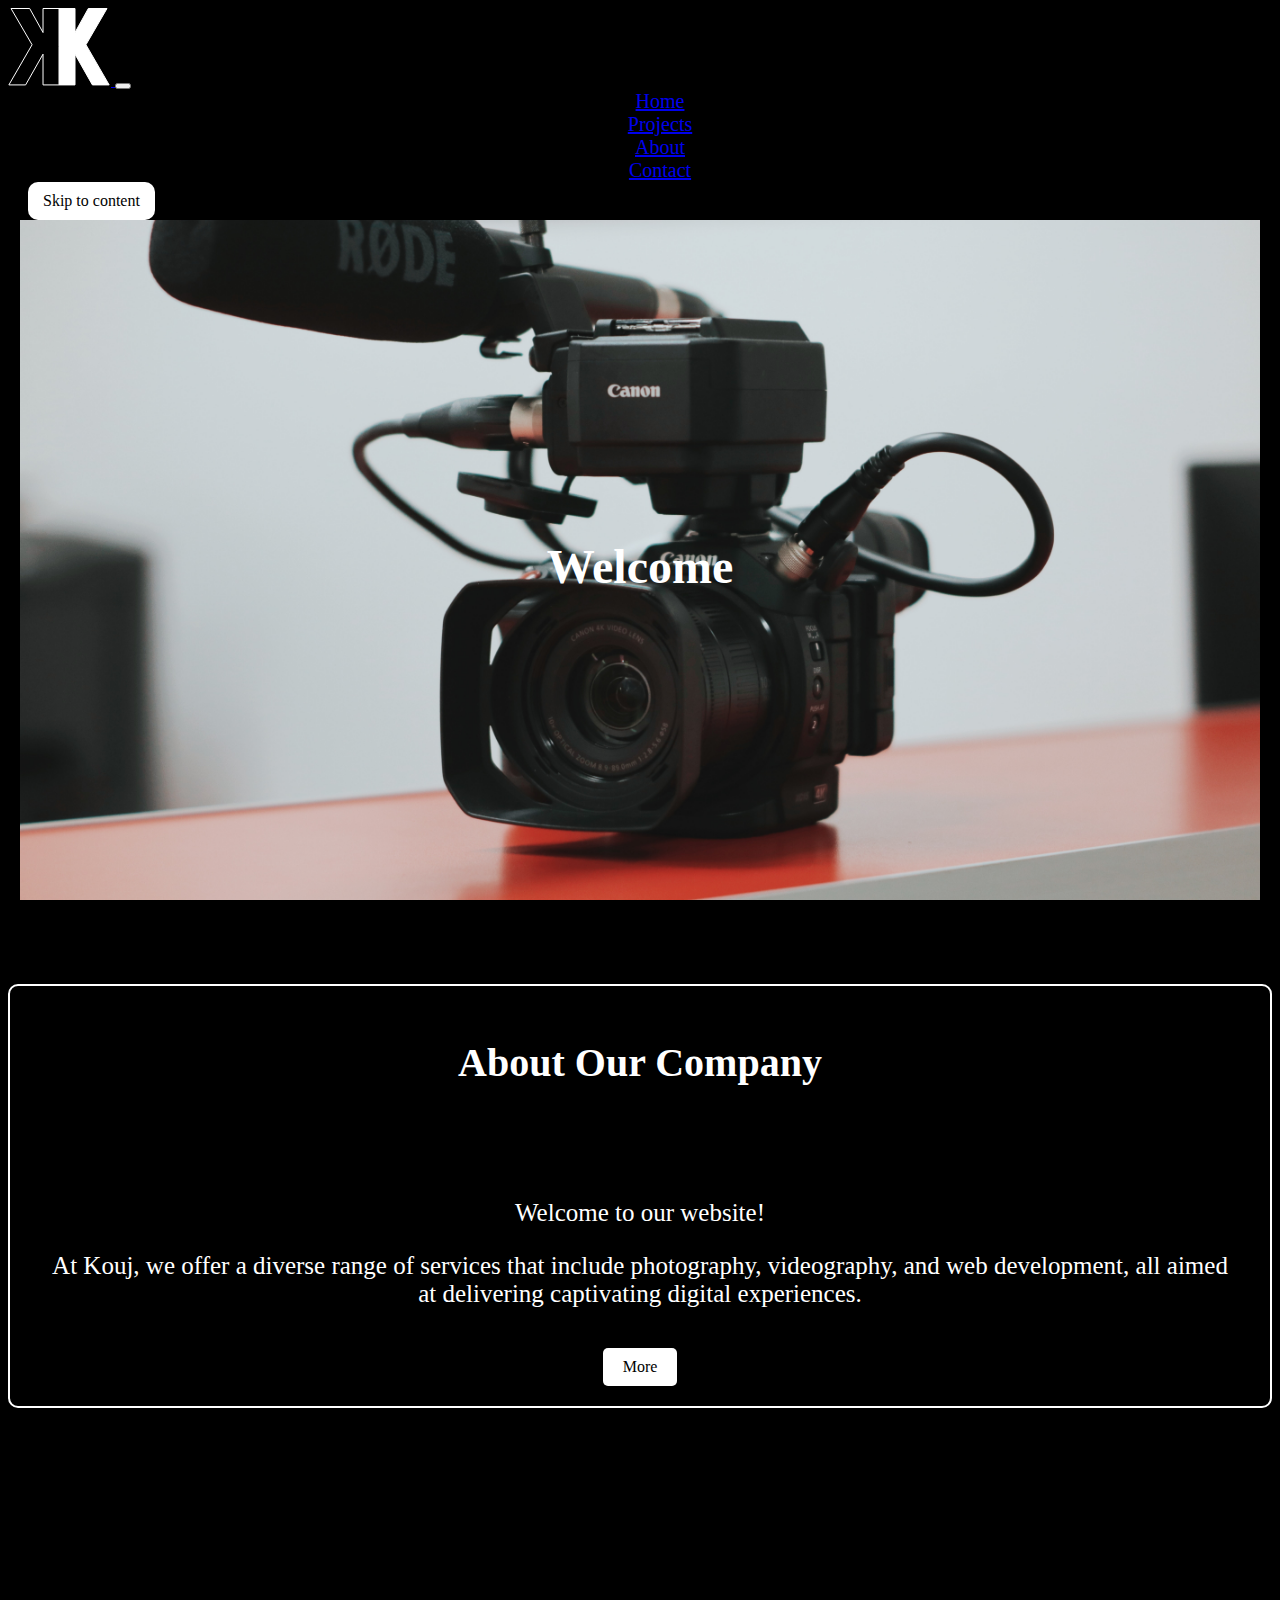
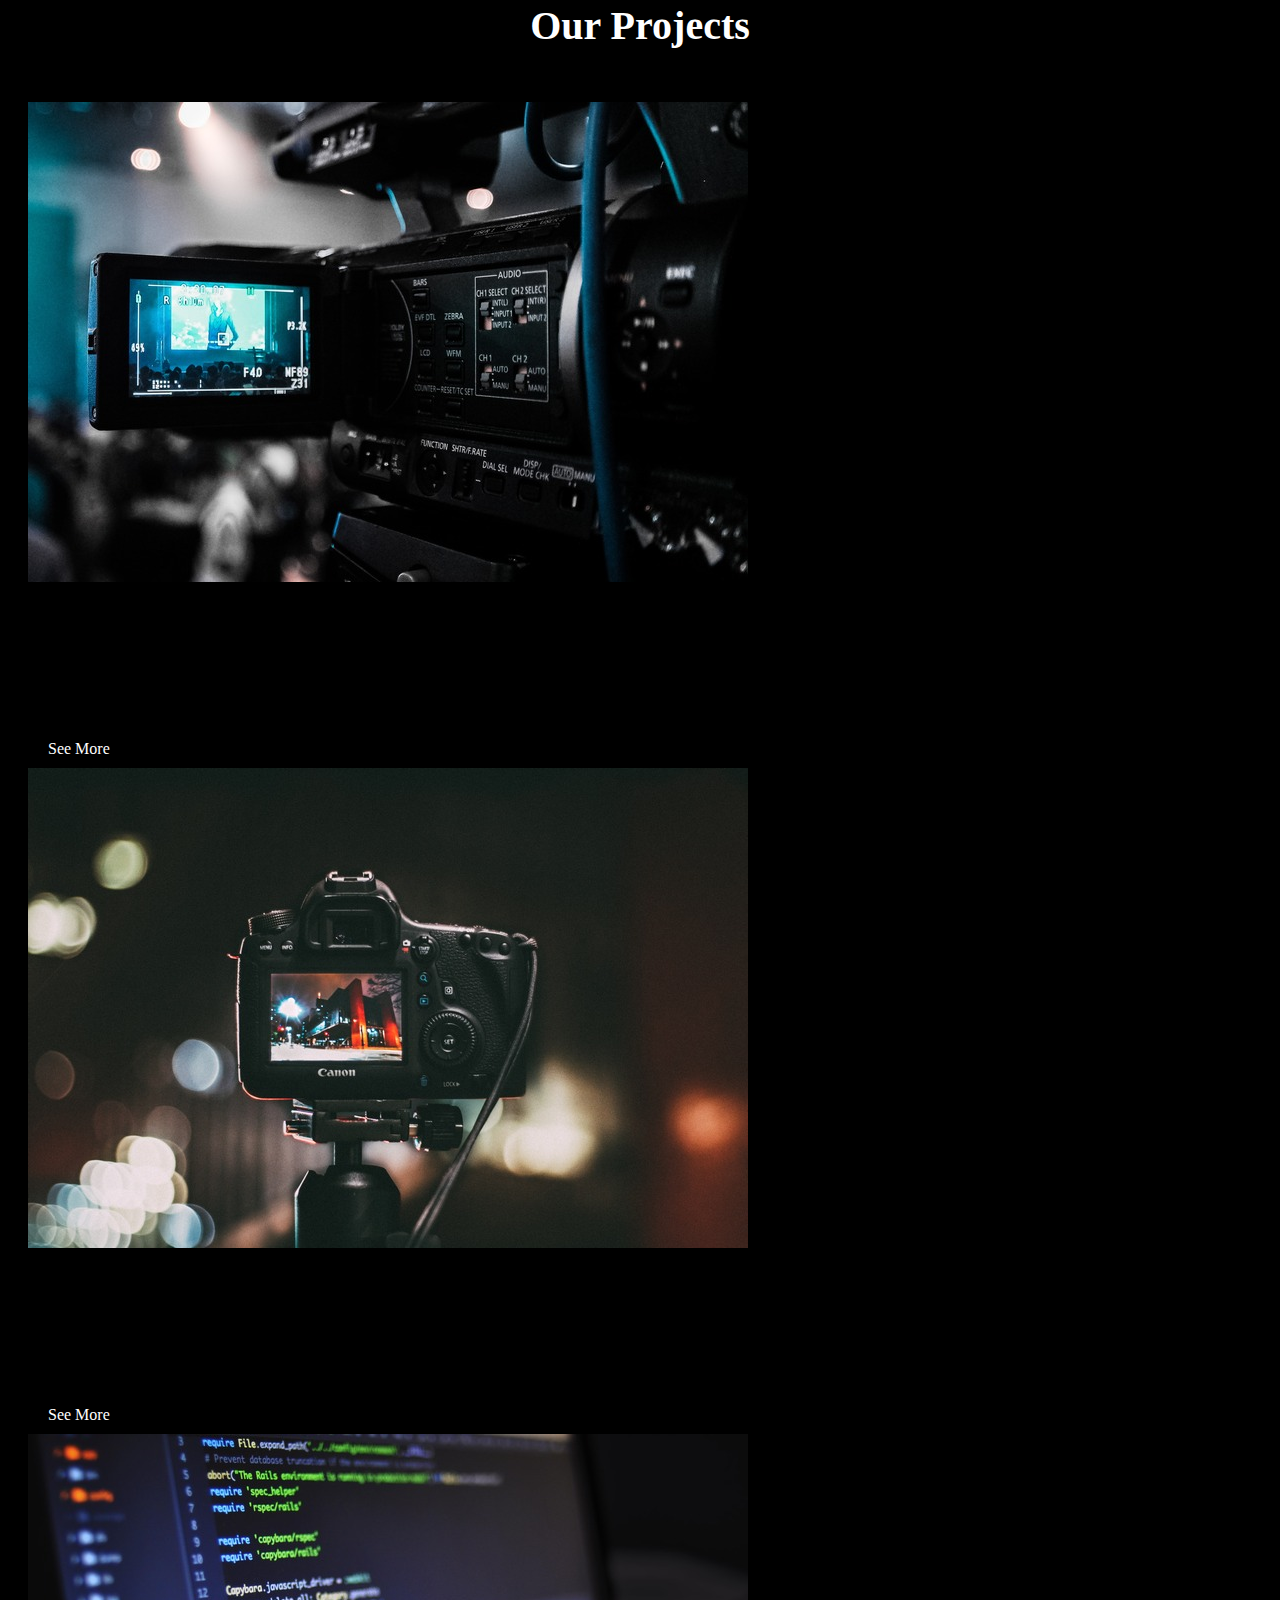
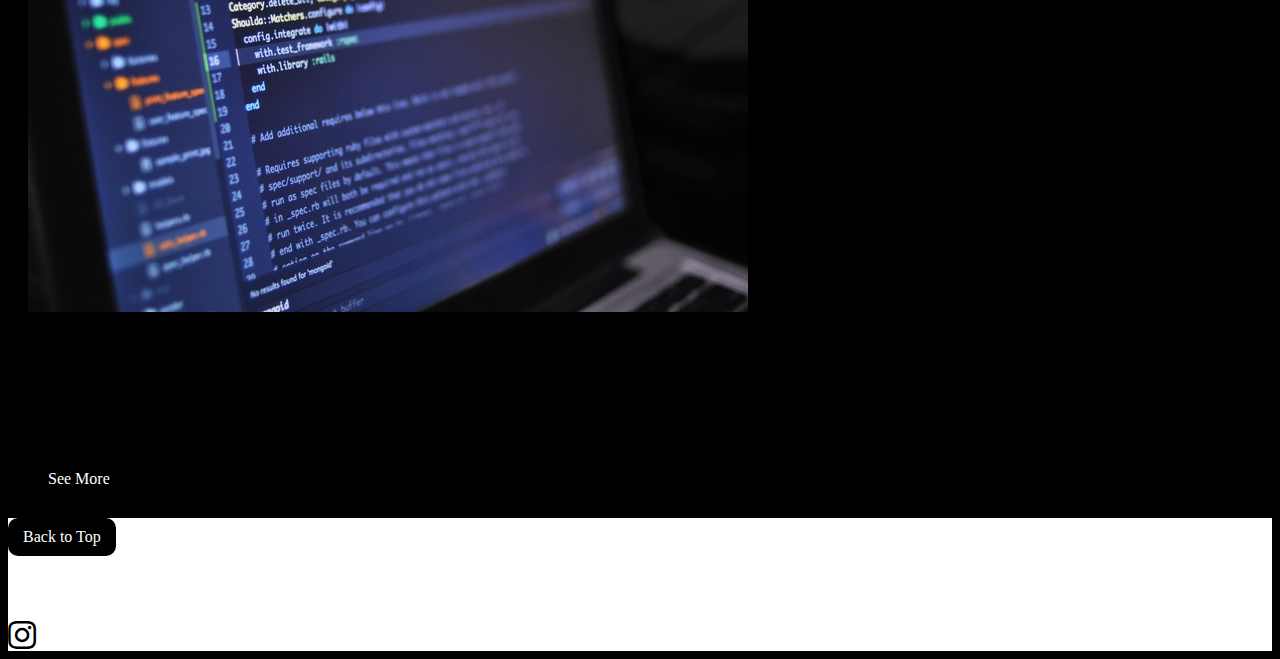
<file: index.html>
<!DOCTYPE html>
<html lang="en">

<head>
    <meta charset="UTF-8">
    <meta http-equiv="X-UA-Compatible" content="IE=edge">
    <meta name="viewport" content="width=device-width, initial-scale=1.0">
    <title>Kouji</title>
    <!-- Adding stylesheets -->
    <link rel="stylesheet" href="css/main.css">
    <link href="https://cdn.jsdelivr.net/npm/bootstrap@5.3.0/dist/css/bootstrap.min.css" rel="stylesheet" integrity="sha384-9ndCyUaIbzAi2FUVXJi0CjmCapSmO7SnpJef0486qhLnuZ2cdeRhO02iuK6FUUVM" crossorigin="anonymous">
    <link rel="stylesheet" href="https://cdnjs.cloudflare.com/ajax/libs/font-awesome/5.15.4/css/all.min.css">
    <link rel="stylesheet" href="https://cdnjs.cloudflare.com/ajax/libs/animate.css/4.1.1/animate.min.css"/>
</head>

<body class="home-body">
    <!-- Adding Navigation Bar -->
    <nav class="navbar navbar-expand-lg bg-black navbar-dark" itemscope itemtype="https://schema.org/SiteNavigationElement">
        <div class="container-fluid">
            <a href="index.html" class="navbar-brand">
                <img src="./images/logo.png" alt="brand logo">
            </a>
            <!-- Adding button for collapsed navigation menu -->
            <button class="navbar-toggler" type="button" data-bs-toggle="collapse" data-bs-target="#navbarSupportedContent" aria-controls="navbarSupportedContent" aria-expanded="false" aria-label="Toggle navigation">
                <span class="navbar-toggler-icon"></span>
            </button>
            <div class="collapse navbar-collapse" id="navbarSupportedContent">
                <!-- Adding Navigation links -->
                <ul class="navbar-nav me-auto mb-2 mb-lg-0" itemprop="name">
                    <li class="nav-item" itemscope itemtype="https://schema.org/SiteNavigationElement">
                        <a class="nav-link active" href="index.html" itemprop="url">Home</a>
                    </li>
                    <!-- Adding Additional navigation links -->
                    <li class="nav-item" itemscope itemtype="https://schema.org/SiteNavigationElement">
                        <a class="nav-link" href="projects.html" itemprop="url">Projects</a>
                    </li>
                    <li class="nav-item" itemscope itemtype="https://schema.org/SiteNavigationElement">
                        <a class="nav-link" href="about.html" itemprop="url">About</a>
                    </li>
                    <li class="nav-item" itemscope itemtype="https://schema.org/SiteNavigationElement">
                        <a class="nav-link" aria-current="page" href="contact.html" itemprop="url">Contact</a>
                    </li>
                </ul>
            </div>
        </div>
    </nav>
    
    <!-- Adding skip to content skip link -->
    <section>
        <a href="#content" class="skip-link" aria-label="Skip to main content">Skip to content</a>
    </section>
    
    <!-- Adding header section -->
    <header class="home-header">
        <h1 class="animate__animated animate__jackInTheBox">Welcome</h1>
    </header>

    <!-- Adding about section -->
    <section id="content" class="about-us" itemscope itemtype="https://schema.org/WebPage">
        <div class="about-content">
            <h2 class="about-heading" id="about-heading">About Our Company</h2>
            <p>Welcome to our website!</p>
            <!-- Adding description of the company -->
            <p class="about-text" itemprop="description"> 
                At Kouj, we offer a diverse range of services 
                that include photography, videography, 
                and web development, all aimed at delivering 
                captivating digital experiences.</p>
            <!-- Adding Button for about page -->
            <a href="about.html" class="abt-btn" role="button" aria-label="Learn more about our company">More</a>
        </div>
    </section>

    <!-- Adding Projects section -->
    <div class="service">
        <h2 class="serv">Our Projects</h2>
        <div class="row">
            <!-- Adding Video project section -->
            <div class="col-md-4 mb-4">
                <div class="card">
                    <!-- Adding Responsive images -->
                    <picture>
                        <!-- Adding image sources for different screen widths -->
                        <source srcset="./images/video320.jpg" media="(max-width: 479px)">
                        <source srcset="./images/video480.jpg" media="(min-width: 480px) and (max-width: 719px)">
                        <source srcset="./images/video720.jpg" media="(min-width: 720px) and (max-width: 1439px)">
                        <source srcset="./images/video960.jpg" media="(min-width: 1440px)">
                        <img src="./images/video.jpg" class="card-img-top img-fluid" alt="Image 1">
                    </picture>
                    <div class="card-body">
                        <h5 class="card-title">Videography</h5>
                        <!-- Adding Button for about videography projects section -->
                        <div class="d-flex justify-content-center">
                            <a class="butt" href="projects.html#videography-work" role="button" aria-label="See more about videography projects">See More</a>
                        </div>
                    </div>
                </div>
            </div>
            <!-- Adding Photography project -->
            <div class="col-md-4 mb-4">
                <div class="card">
                    <picture>
                        <!-- Adding image sources for different screen widths -->
                        <source srcset="./images/photo320.jpg" media="(max-width: 479px)">
                        <source srcset="./images/photo480.jpg" media="(min-width: 480px) and (max-width: 719px)">
                        <source srcset="./images/photo720.jpg" media="(min-width: 720px) and (max-width: 1439px)">
                        <source srcset="./images/photo960.jpg" media="(min-width: 1440px)">
                        <img src="./images/photo.jpg" class="card-img-top img-fluid" alt="Image 2">
                    </picture>
                    <div class="card-body">
                        <h5 class="card-title">Photography</h5>
                        <!-- Adding Button for photography projects -->
                        <div class="d-flex justify-content-center">
                            <a class="butt" href="projects.html#photography-work" role="button" aria-label="See more about photography projects">See More</a>
                        </div>
                    </div>
                </div>
            </div>
            <!-- Adding Web design project section -->
            <div class="col-md-4 mb-4">
                <div class="card">
                    <picture>
                        <!-- Adding image sources for different screen widths -->
                        <source srcset="./images/code320.jpg" media="(max-width: 479px)">
                        <source srcset="./images/code480.jpg" media="(min-width: 480px) and (max-width: 719px)">
                        <source srcset="./images/code720.jpg" media="(min-width: 720px) and (max-width: 1439px)">
                        <source srcset="./images/code960.jpg" media="(min-width: 1440px)">
                        <img src="./images/code.jpg" class="card-img-top img-fluid" alt="Image 3">
                    </picture>
                    <!-- Adding Card content -->
                    <div class="card-body">
                        <h5 class="card-title">Web Design</h5>
                        <!-- Adding Button to see more about web design projects -->
                        <div class="d-flex justify-content-center">
                            <a class="butt" href="projects.html#web-design-work" role="button" aria-label="See more about web design projects">See More</a>
                        </div>
                    </div>
                </div>
            </div>
        </div>
    </div>
    
    <!-- Adding Footer section -->
    <div class="dont">
        <footer id="footer" class="d-flex flex-column align-items-center text-center py-4">
            <!-- Adding Back to top skip link -->
            <div class="mb-2">
                <a class="skip-link2" href="#top" aria-label="Back to top">Back to Top</a>
            </div>
            <!-- Adding copyright info -->
            <div class="mb-2">
                <p class="copyright text-dark" aria-label="Copyright">&copy; Kouj, 2023 All Right Reserved</p>
            </div>
            <!-- Adding social media links -->
            <div class="mb-2">
                <div class="d-flex">
                    <a href="https://www.instagram.com/kouji.young/?igshid=OGQ5ZDc2ODk2ZA%3D%3D" class="justify-content-center" aria-label="Instagram">
                        <i id="logos" class="fab fa-instagram"></i>
                    </a>
                </div>
            </div>
        </footer>
    </div>
      <!-- Adding Bootstrap JavaScript -->
    <script src="https://cdn.jsdelivr.net/npm/bootstrap@5.3.0/dist/js/bootstrap.bundle.min.js" integrity="sha384-geWF76RCwLtnZ8qwWowPQNguL3RmwHVBC9FhGdlKrxdiJJigb/j/68SIy3Te4Bkz" crossorigin="anonymous"></script>
</body>

</html>
</file>
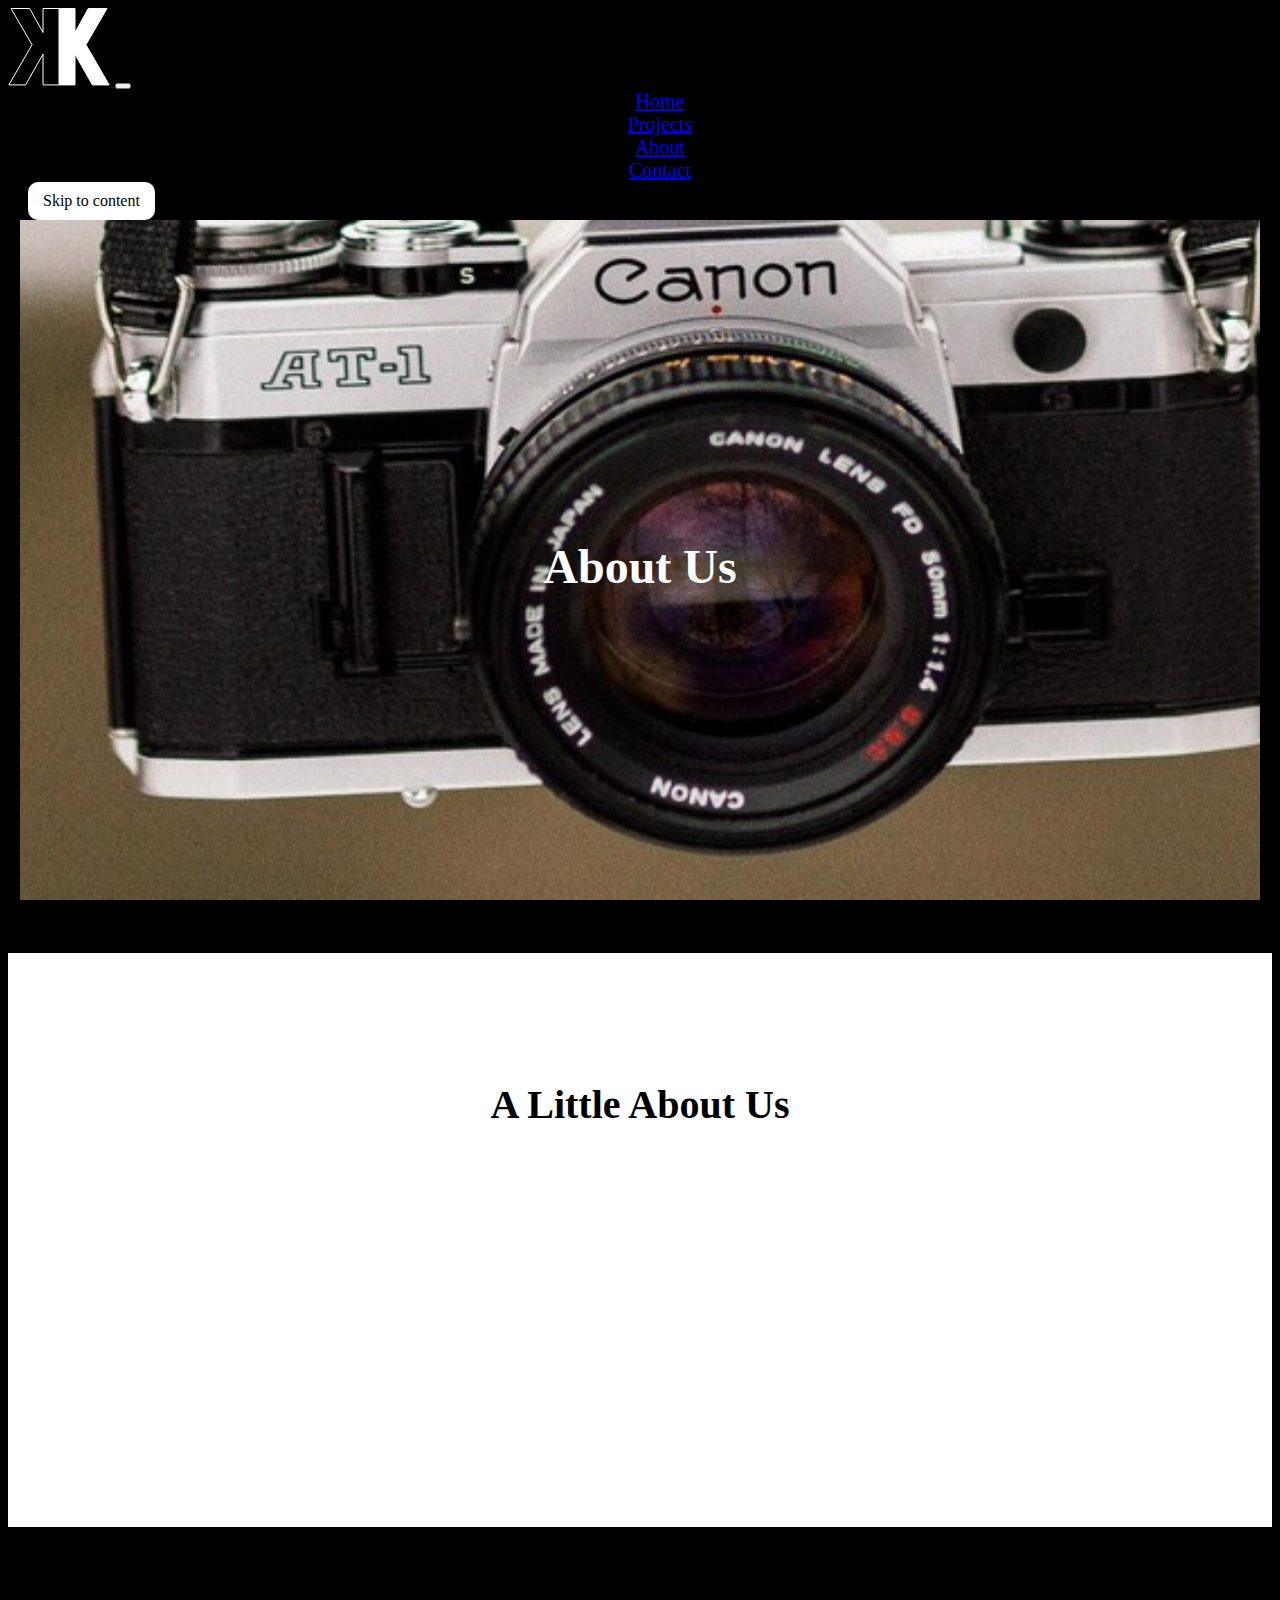
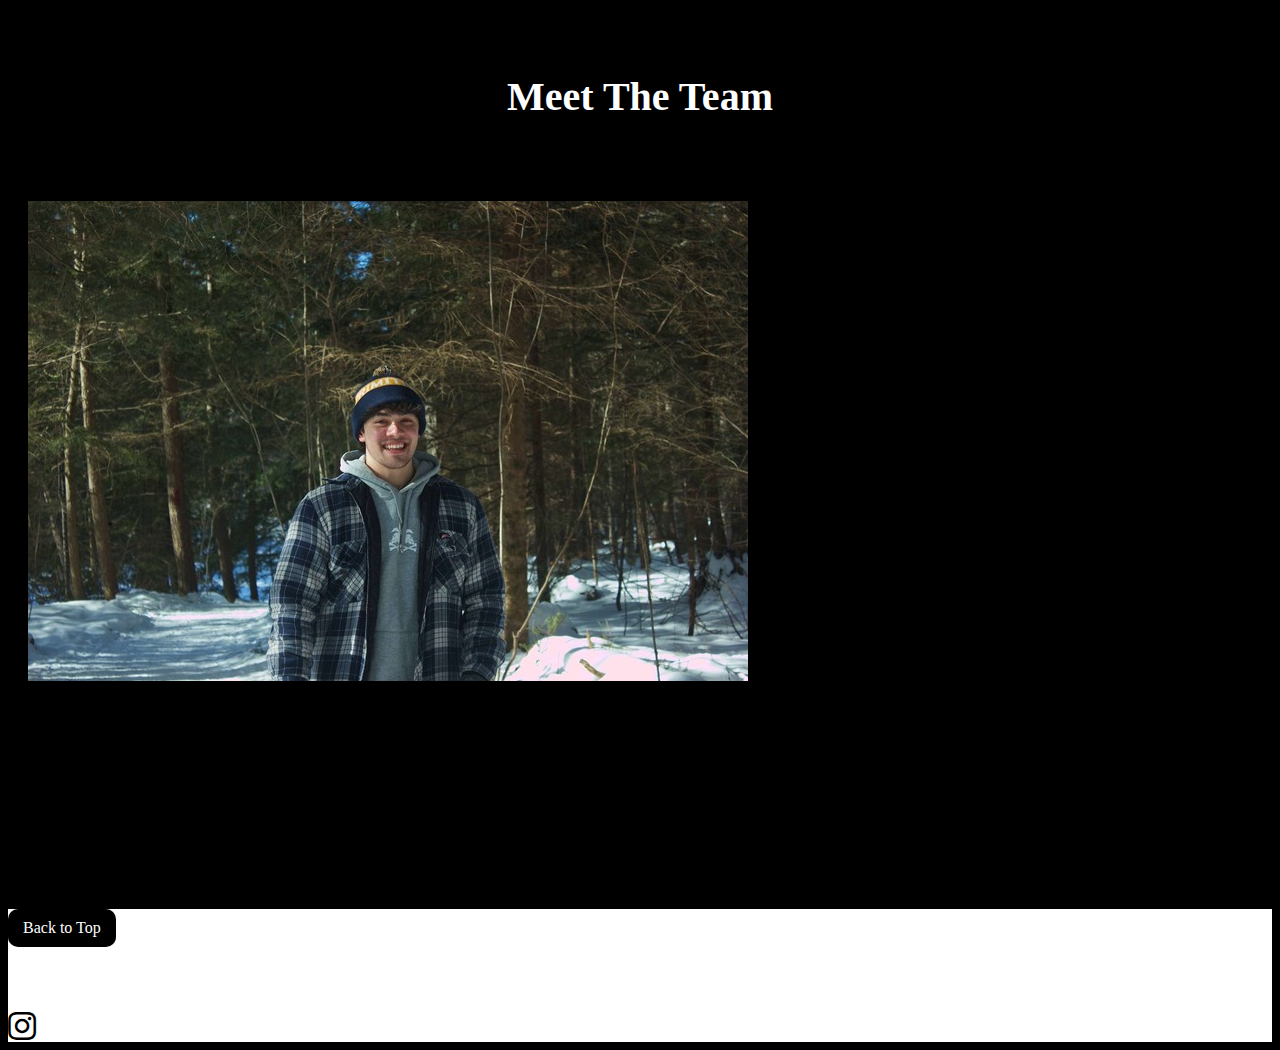
<file: about.html>
<!DOCTYPE html>
<html lang="en">

<head>
    <meta charset="UTF-8">
    <meta http-equiv="X-UA-Compatible" content="IE=edge">
    <meta name="viewport" content="width=device-width, initial-scale=1.0">
    <title>Kouji</title>
    <!-- Adding stylesheets -->
    <link rel="stylesheet" href="css/main.css">
    <link href="https://cdn.jsdelivr.net/npm/bootstrap@5.3.0/dist/css/bootstrap.min.css" rel="stylesheet"
        integrity="sha384-9ndCyUaIbzAi2FUVXJi0CjmCapSmO7SnpJef0486qhLnuZ2cdeRhO02iuK6FUUVM" crossorigin="anonymous">
    <link rel="stylesheet" href="https://cdnjs.cloudflare.com/ajax/libs/font-awesome/5.15.4/css/all.min.css">
    <link rel="stylesheet" href="https://cdnjs.cloudflare.com/ajax/libs/animate.css/4.1.1/animate.min.css">
</head>

<body class="about-body">
    <!-- Adding Navigation Bar -->
    <nav class="navbar navbar-expand-lg bg-black navbar-dark">
        <div class="container-fluid">
            <!-- Adding brand logo link -->
            <a href="index.html" class="navbar-brand">
                <img src="./images/logo.png" alt="brand logo">
            </a>
            <!-- Adding collapsible navigation button -->
            <button class="navbar-toggler" type="button" data-bs-toggle="collapse"
                data-bs-target="#navbarSupportedContent" aria-controls="navbarSupportedContent" aria-expanded="false"
                aria-label="Toggle navigation">
                <span class="navbar-toggler-icon"></span>
            </button>
            <div class="collapse navbar-collapse" id="navbarSupportedContent">
                <!-- Adding Navigation links -->
                <ul class="navbar-nav me-auto mb-2 mb-lg-0" itemprop="name">
                    <li class="nav-item" itemscope itemtype="https://schema.org/SiteNavigationElement">
                        <a class="nav-link" href="index.html" itemprop="url">Home</a>
                    </li>
                    <li class="nav-item" itemscope itemtype="https://schema.org/SiteNavigationElement">
                        <a class="nav-link" href="projects.html" itemprop="url">Projects</a>
                    </li>
                    <li class="nav-item" itemscope itemtype="https://schema.org/SiteNavigationElement">
                        <a class="nav-link active" href="about.html" itemprop="url">About</a>
                    </li>
                    <li class="nav-item" itemscope itemtype="https://schema.org/SiteNavigationElement">
                        <a class="nav-link" aria-current="page" href="contact.html" itemprop="url">Contact</a>
                    </li>
                </ul>
            </div>
        </div>
    </nav>

    <!-- Adding skip link to main content -->
    <section class="about-sec-link">
        <a href="#content" class="skip-link" role="link">Skip to content</a>
    </section>
    <!-- Adding header section -->
    <header class="about-header">
        <h1 class="animate__animated animate__zoomIn" role="heading">About Us</h1>
    </header>

    <!-- Adding about section -->
    <section id="content" class="little-about-us" itemscope itemtype="https://schema.org/WebPage">
        <h2 class="about-heading-2 text-dark" role="heading">A Little About Us</h2>
        <div id="about-page-content">
            <p class="text-dark" role="text">Welcome to Kouj!</p>
            <p class="about-page-text text-dark" itemprop="description" role="text">
                We offer photography, videography, and web development services for captivating digital experiences.
                Our mission is to bring your brand to life with visually stunning designs.
                From capturing your essence in photography to creating compelling videos and appealing websites, we’ll
                set your brand apart.
                Explore our portfolio and let’s collaborate to achieve your business goals!
            </p>
        </div>
    </section>

    <!-- Adding team section -->
    <section class="team-sec" itemscope itemtype="https://schema.org/Organization">
        <h2 class="team" role="heading">Meet The Team</h2>
        <div class="container">
            <div class="row justify-content-center align-items-center">
                <div class="col-md-6 mb-4" itemprop="member">
                    <div class="card text-center" itemscope itemtype="https://schema.org/Person">
                        <picture>
                            <!-- Adding responsive image sources -->
                            <source srcset="./images/me320.jpg" media="(max-width: 479px)">
                            <source srcset="./images/me480.jpg" media="(min-width: 480px) and (max-width: 719px)">
                            <source srcset="./images/me720.jpg" media="(min-width: 720px) and (max-width: 1439px)">
                            <source srcset="./images/me960.jpg" media="(min-width: 1440px)">
                            <img src="./images/me.JPG" class="card-img-top img-fluid" alt="Image 2" role="img"
                                itemprop="image">
                        </picture>
                        <div class="card-body">
                            <h5 class="card-title" role="heading" itemprop="name">Kyle Young</h5>
                        </div>
                    </div>
                </div>
            </div>
        </div>
    </section>

    <!-- Adding Footer section -->
    <div id="dont" class="mt-5">
        <footer id="footer" class="d-flex flex-column align-items-center text-center py-4">
            <!-- Adding Back to top skip link -->
            <div class="mb-2">
                <a class="skip-link2" href="#top" role="link">Back to Top</a>
            </div>
            <!-- Adding copyright info -->
            <div class="mb-2">
                <p class="copyright text-dark" role="contentinfo">
                    &copy; Kouj, 2023 All Right Reserved
                </p>
            </div>
            <!-- Adding social media links -->
            <div class="mb-2">
                <div class="d-flex">
                    <a href="https://www.instagram.com/kouji.young/?igshid=OGQ5ZDc2ODk2ZA%3D%3D"
                        class="justify-content-center" aria-label="Instagram">
                        <i id="logos" class="fab fa-instagram"></i>
                    </a>
                </div>
            </div>
        </footer>
    </div>
    <!-- Adding Bootstrap JavaScript -->
    <script src="https://cdn.jsdelivr.net/npm/bootstrap@5.3.0/dist/js/bootstrap.bundle.min.js"
        integrity="sha384-geWF76RCwLtnZ8qwWowPQNguL3RmwHVBC9FhGdlKrxdiJJigb/j/68SIy3Te4Bkz"
        crossorigin="anonymous"></script>
</body>

</html>
</file>
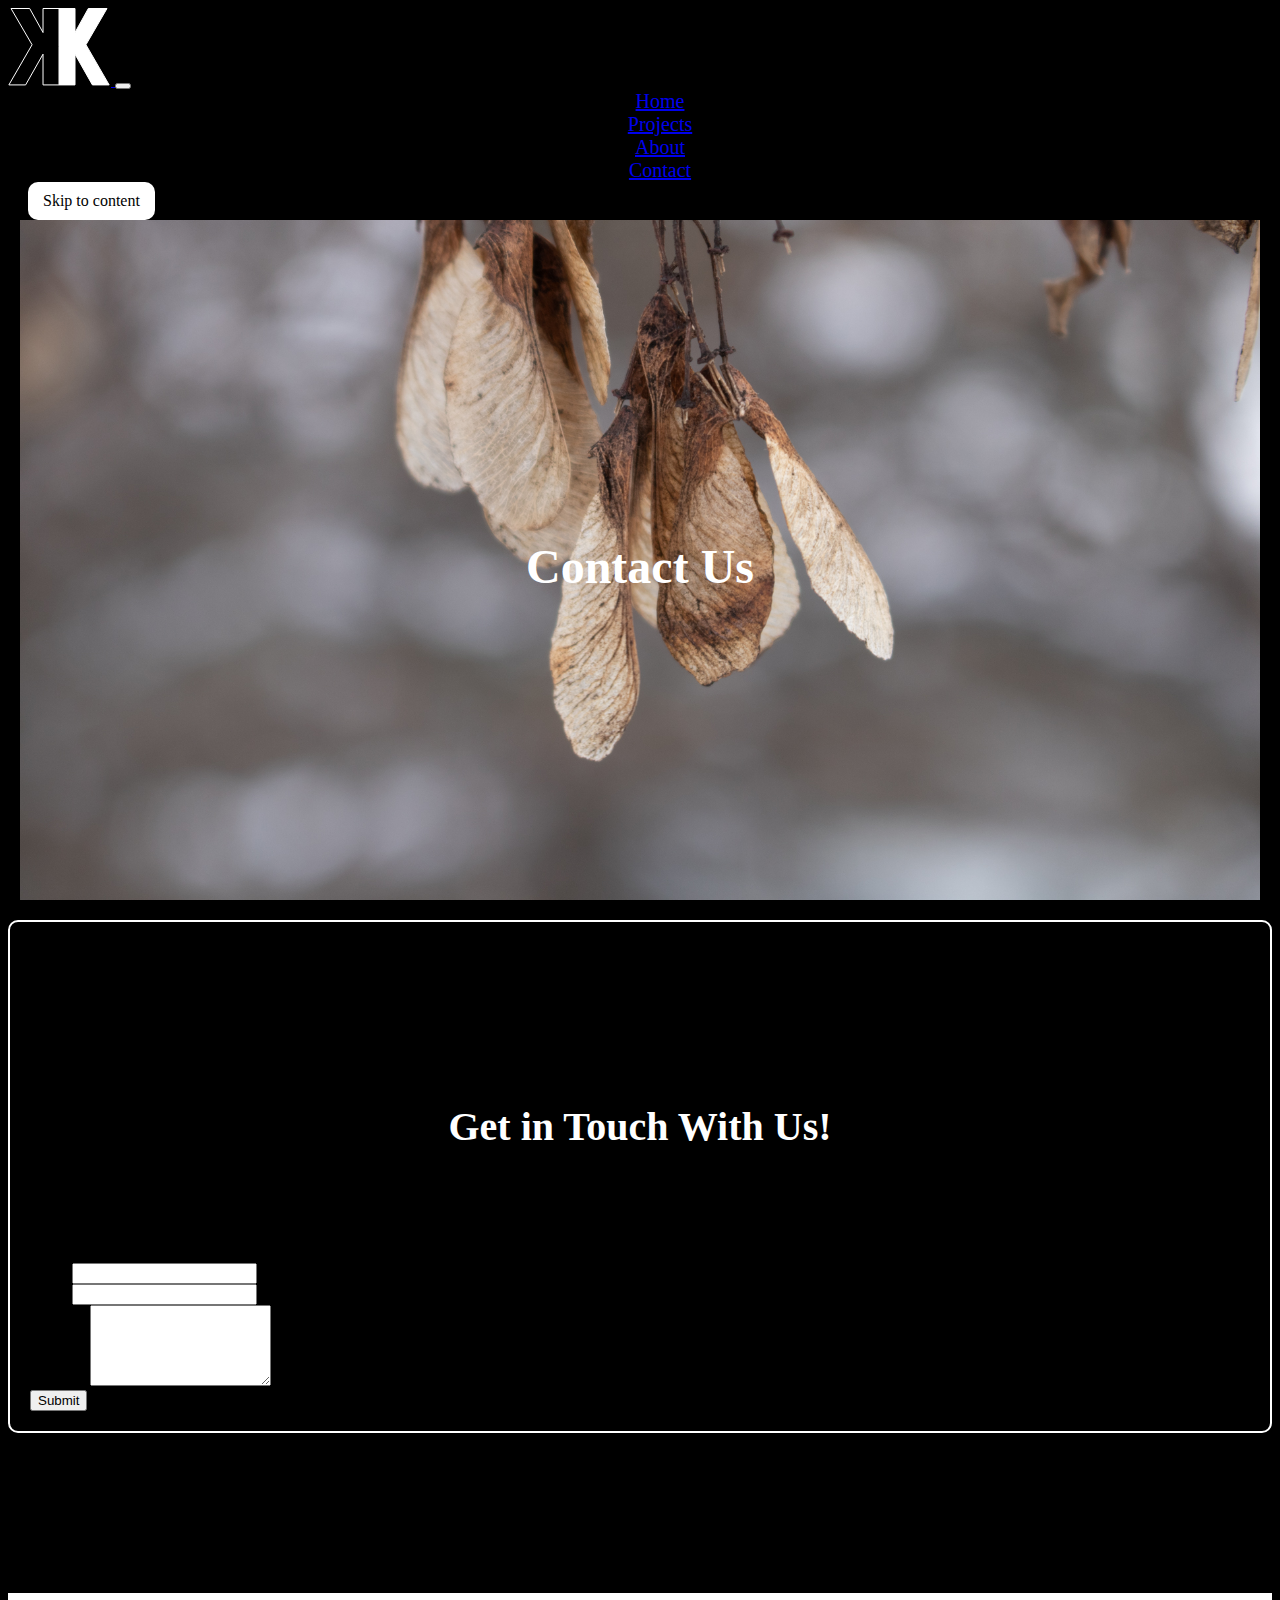
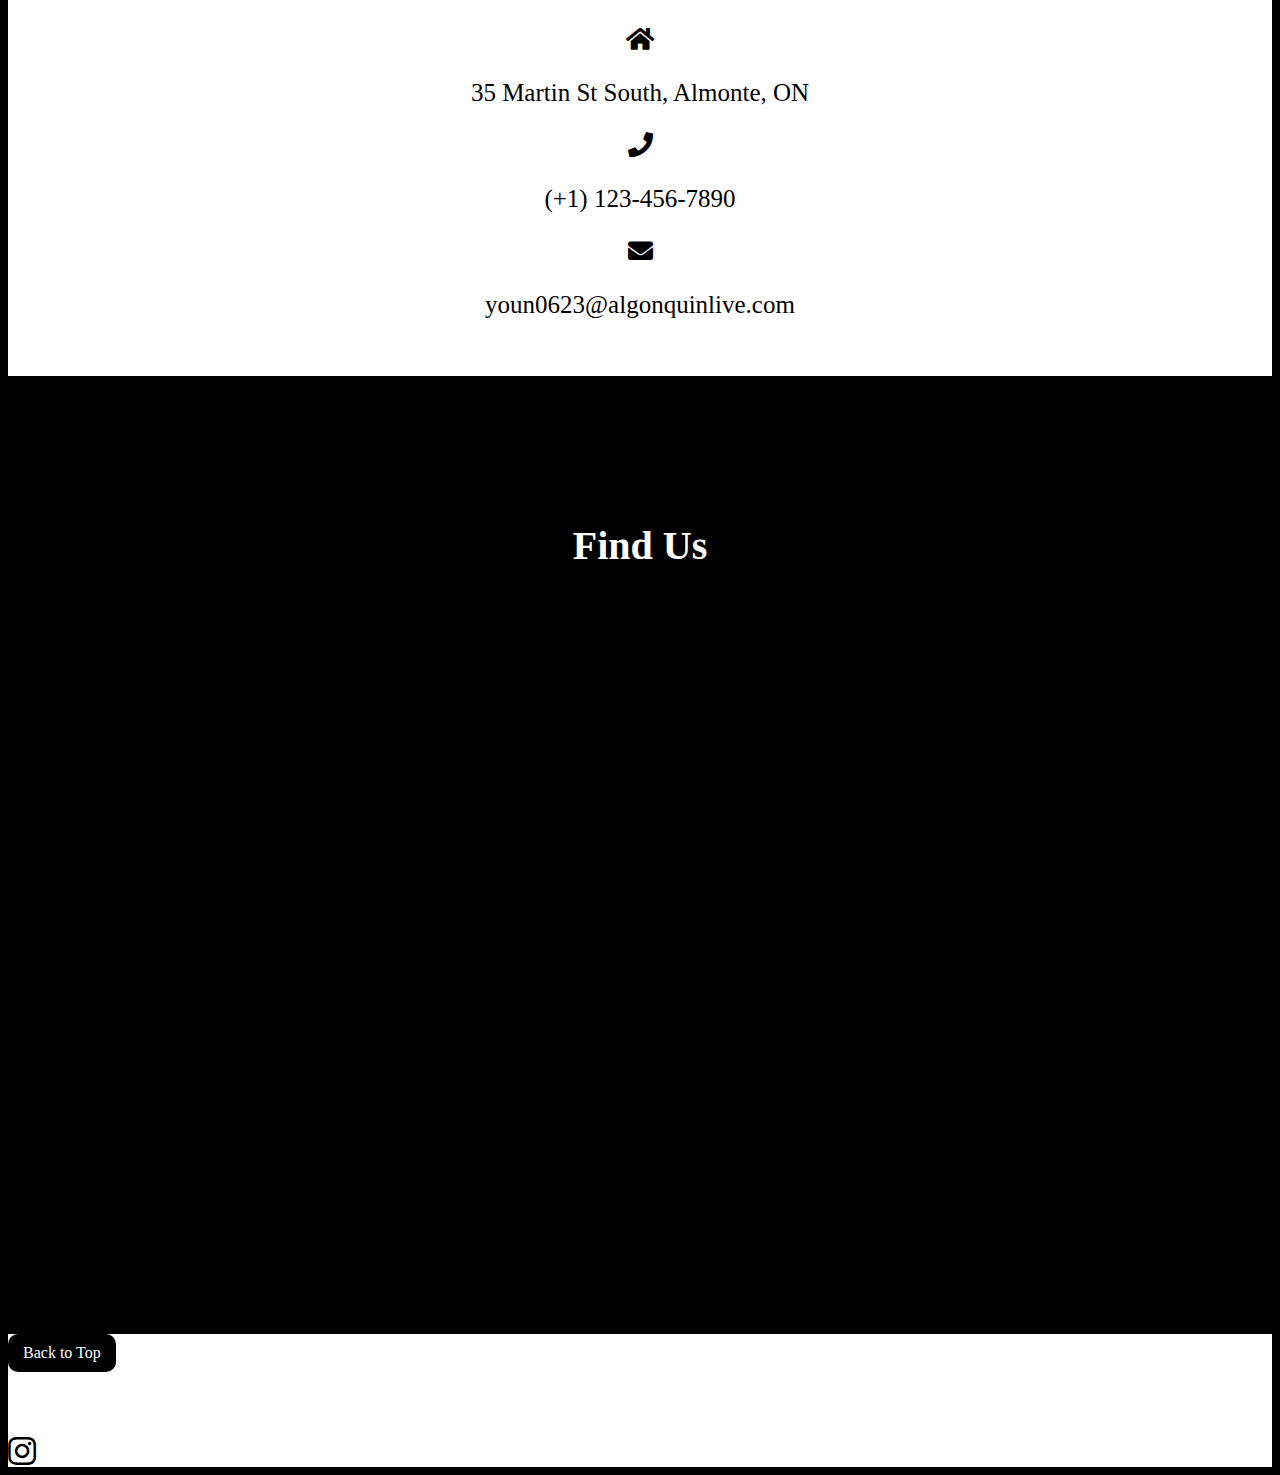
<file: contact.html>
<!DOCTYPE html>
<html lang="en">

<head>
    <meta charset="UTF-8">
    <meta http-equiv="X-UA-Compatible" content="IE=edge">
    <meta name="viewport" content="width=device-width, initial-scale=1.0">
    <title>Kouji</title>
    <!-- Adding stylesheets -->
    <link rel="stylesheet" href="css/main.css">
    <link href="https://cdn.jsdelivr.net/npm/bootstrap@5.3.0/dist/css/bootstrap.min.css" rel="stylesheet"
        integrity="sha384-9ndCyUaIbzAi2FUVXJi0CjmCapSmO7SnpJef0486qhLnuZ2cdeRhO02iuK6FUUVM" crossorigin="anonymous">
    <link rel="stylesheet" href="https://cdnjs.cloudflare.com/ajax/libs/font-awesome/5.15.4/css/all.min.css">
    <link rel="stylesheet" href="https://cdnjs.cloudflare.com/ajax/libs/animate.css/4.1.1/animate.min.css">
</head>

<body class="about-body">
    <!-- Adding Navigation Bar -->
    <nav class="navbar navbar-expand-lg bg-black navbar-dark">
        <div class="container-fluid">
            <!-- Adding brand logo link -->
            <a href="index.html" class="navbar-brand">
                <img src="./images/logo.png" alt="brand logo">
            </a>
            <!-- Adding collapsible navigation button -->
            <button class="navbar-toggler" type="button" data-bs-toggle="collapse"
                data-bs-target="#navbarSupportedContent" aria-controls="navbarSupportedContent" aria-expanded="false"
                aria-label="Toggle navigation">
                <span class="navbar-toggler-icon"></span>
            </button>
            <div class="collapse navbar-collapse" id="navbarSupportedContent">
                <!-- Adding Navigation links -->
                <ul class="navbar-nav me-auto mb-2 mb-lg-0" itemprop="name">
                    <li class="nav-item" itemscope itemtype="https://schema.org/SiteNavigationElement">
                        <a class="nav-link" href="index.html" itemprop="url">Home</a>
                    </li>
                    <li class="nav-item" itemscope itemtype="https://schema.org/SiteNavigationElement">
                        <a class="nav-link" href="projects.html" itemprop="url">Projects</a>
                    </li>
                    <li class="nav-item" itemscope itemtype="https://schema.org/SiteNavigationElement">
                        <a class="nav-link" href="about.html" itemprop="url">About</a>
                    </li>
                    <li class="nav-item" itemscope itemtype="https://schema.org/SiteNavigationElement">
                        <a class="nav-link active" aria-current="page" href="contact.html" itemprop="url">Contact</a>
                    </li>
                </ul>
            </div>
        </div>
    </nav>

    <!-- Adding skip link to main content -->
    <section class="about-sec-link">
        <a href="#content" class="skip-link" role="link">Skip to content</a>
    </section>
    <!-- Adding header section -->
    <header class="contact-header">
        <h1 class="animate__animated animate__rollIn" role="heading">Contact Us</h1>
    </header>

    <!-- Adding contact form section -->
    <section id="content" class="get-in-touch">
        <div id="get-us" class="container mt-5">
            <h2 class="in-touch" role="heading">Get in Touch With Us!</h2>
            <form>
                <div class="mb-3">
                    <label for="name" class="form-label text-white" role="label">Name</label>
                    <input type="text" class="form-control" id="name" name="name" required aria-required="true">
                </div>
                <div class="mb-3">
                    <label for="email" class="form-label text-white" role="label">Email</label>
                    <input type="email" class="form-control" id="email" name="email" required aria-required="true">
                </div>
                <div class="mb-3">
                    <label for="message" class="form-label text-white" role="label">Message</label>
                    <textarea class="form-control" id="message" name="message" rows="5" required aria-required="true"></textarea>
                </div>
                <button type="submit" class="btn btn-light" role="button">Submit</button>
            </form>
        </div>
    </section>

    <!-- Adding contact options section -->
    <section class="contact-options">
        <div class="container mt-5">
            <div class="row">
                <div class="col-md-4" itemscope itemtype="https://schema.org/PostalAddress">
                    <p class="call">
                        <i class="fas fa-home"></i>
                    </p>
                    <p itemprop="streetAddress">35 Martin St South, Almonte, ON</p>
                </div>
                <div class="col-md-4" itemscope itemtype="https://schema.org/ContactPoint">
                    <p class="call">
                        <i class="fas fa-phone"></i>
                    </p>
                    <p itemprop="telephone">(+1) 123-456-7890</p>
                </div>
                <div class="col-md-4" itemscope itemtype="https://schema.org/ContactPoint">
                    <p class="call">
                        <i class="fas fa-envelope"></i>
                    </p>
                    <p itemprop="email">
                        youn0623@algonquinlive.com
                    </p>
                </div>
            </div>
        </div>
    </section>

    <!-- Adding map section -->
    <section class="team-sec" itemscope itemtype="https://schema.org/Place">
        <h2 class="team" role="heading">Find Us</h2>
        <div class="text-center">
            <map name="place" class="text-center">
                <iframe id="map" itemprop="hasMap" src="https://www.google.com/maps/embed?pb=!1m18!1m12!1m3!1d2809.940078431784!2d-76.1919508!3d45.2287798!2m3!1f0!2f0!3f0!3m2!1i1024!2i768!4f13.1!3m3!1m2!1s0x4cd21a8efbbca777%3A0xa4763ef4ad6935a9!2s35%20Martin%20St%20S%2C%20Almonte%2C%20ON%20K0A%201A0!5e0!3m2!1sen!2sca!4v1688766287062!5m2!1sen!2sca" width="1400" height="600" style="border:0;" allowfullscreen="" loading="lazy" referrerpolicy="no-referrer-when-downgrade"></iframe>
            </map>
        </div>
    </section>

    <!-- Adding footer section -->
    <div id="dont" class="mt-5">
        <footer id="footer" class="d-flex flex-column align-items-center text-center py-4">
            <div class="mb-2">
                <a class="skip-link2" href="#top" role="link">Back to Top</a>
            </div>
            <div class="mb-2">
                <p class="copyright text-dark" role="contentinfo">&copy; Kouj, 2023 All Right Reserved</p>
            </div>
            <div class="mb-2">
                <div class="d-flex">
                    <a href="https://www.instagram.com/kouji.young/?igshid=OGQ5ZDc2ODk2ZA%3D%3D" class="justify-content-center" aria-label="Instagram">
                        <i id="logos" class="fab fa-instagram"></i>
                    </a>
                </div>
            </div>
        </footer>
    </div>
    <!-- Adding Bootstrap script -->
    <script src="https://cdn.jsdelivr.net/npm/bootstrap@5.3.0/dist/js/bootstrap.bundle.min.js"
        integrity="sha384-geWF76RCwLtnZ8qwWowPQNguL3RmwHVBC9FhGdlKrxdiJJigb/j/68SIy3Te4Bkz" crossorigin="anonymous">
    </script>
</body>

</html>
</file>
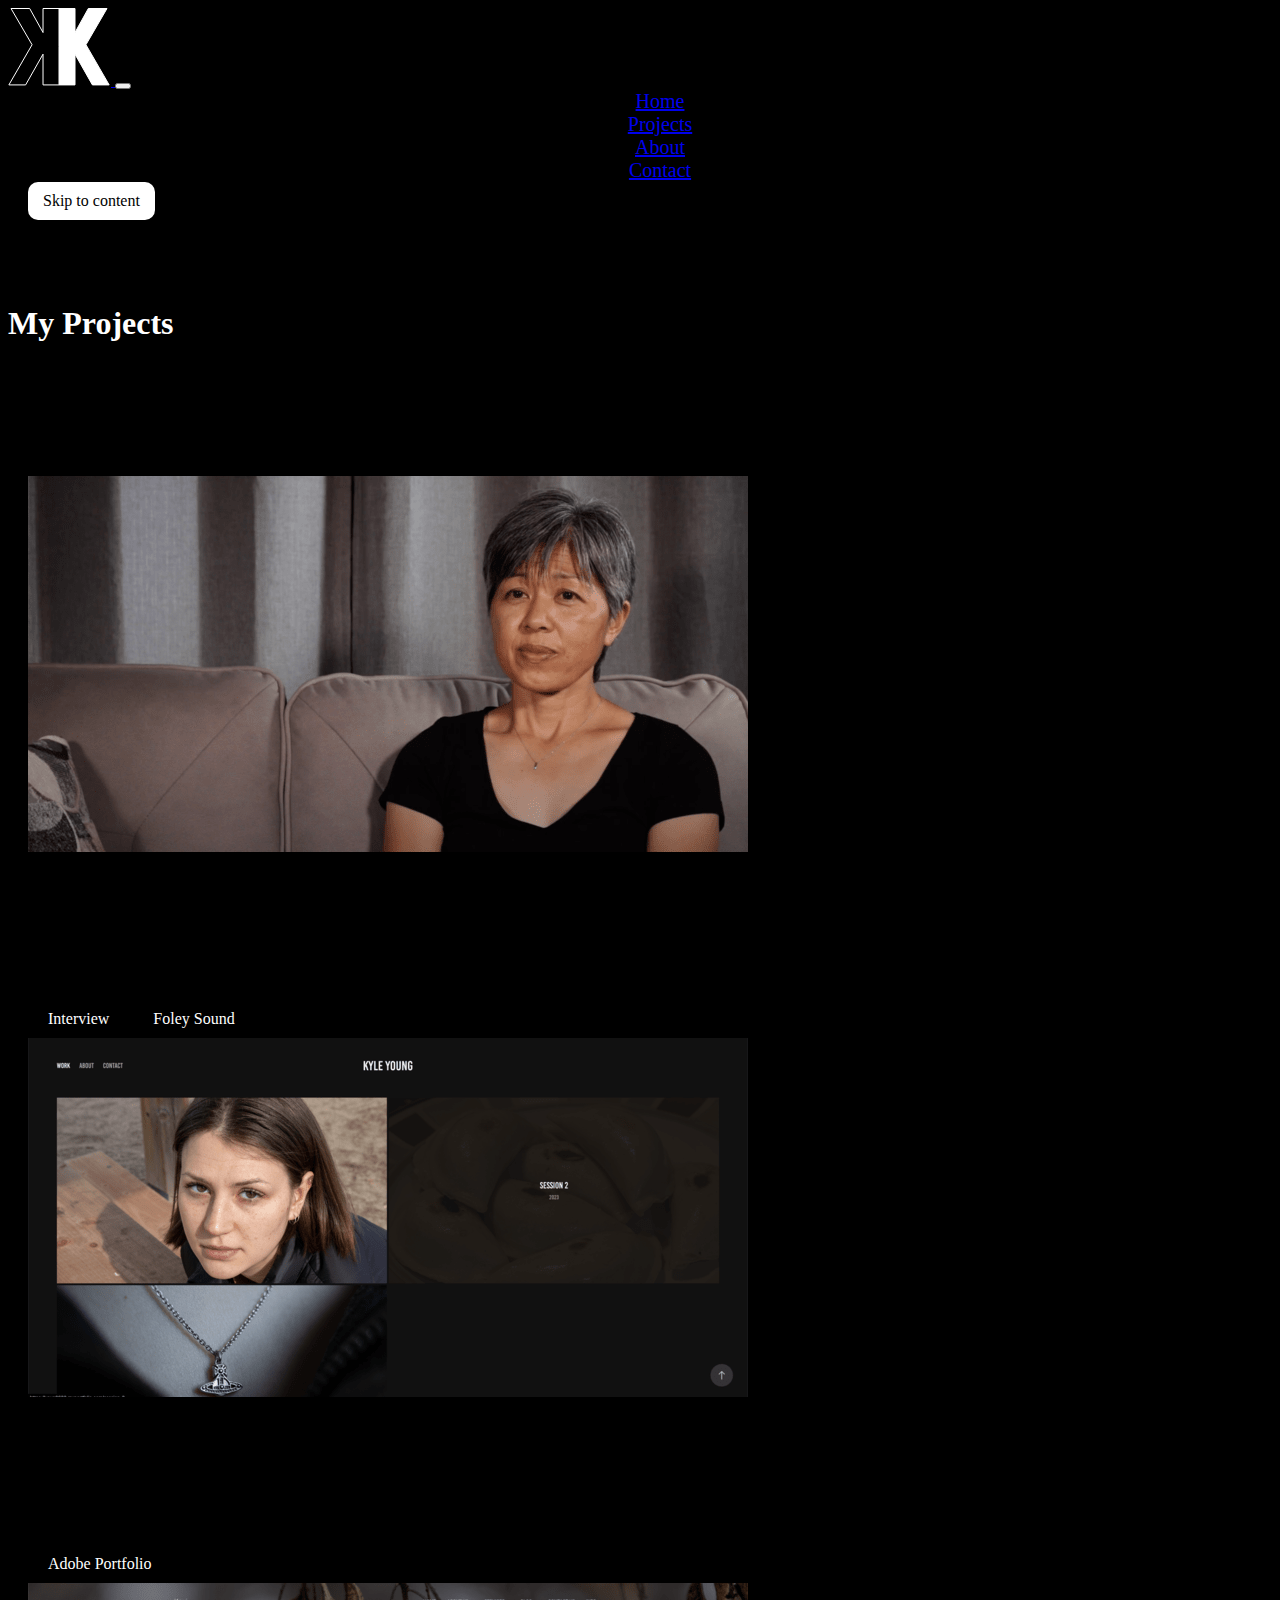
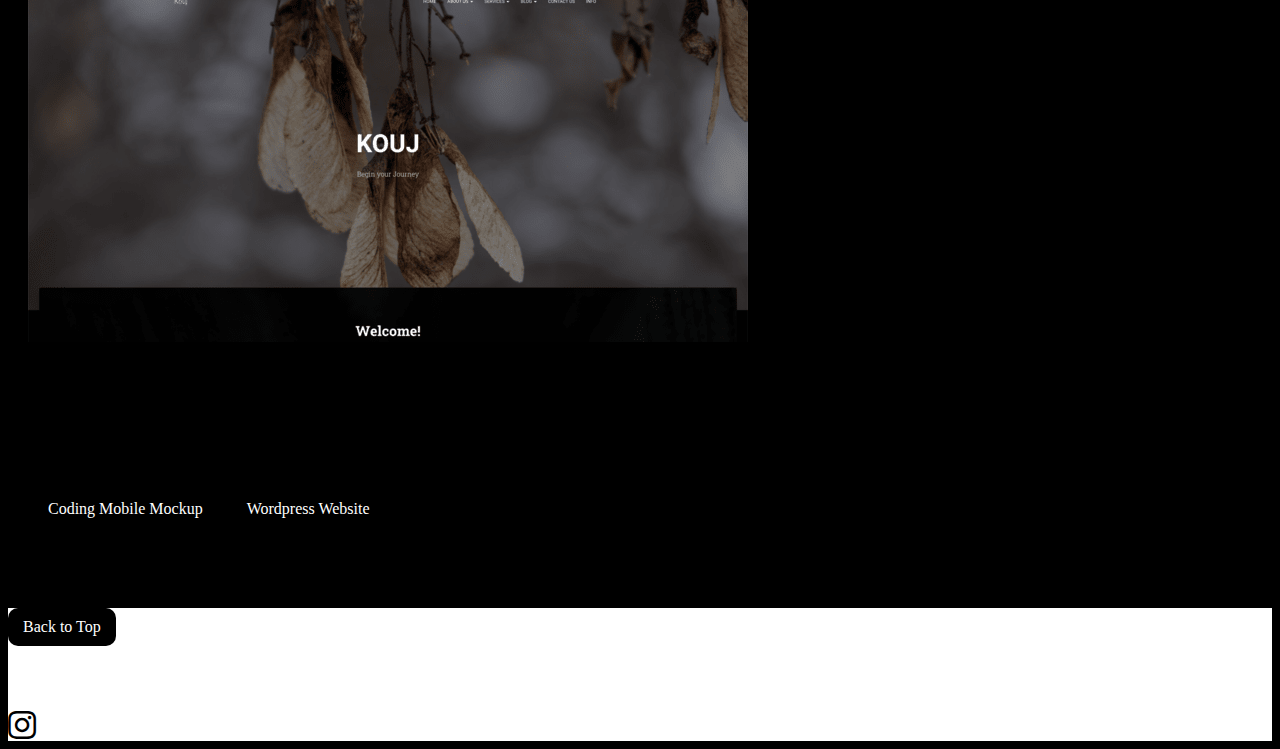
<file: projects.html>
<!DOCTYPE html>
<html lang="en">

<head>
    <meta charset="UTF-8">
    <meta http-equiv="X-UA-Compatible" content="IE=edge">
    <meta name="viewport" content="width=device-width, initial-scale=1.0">
    <title>Kouji</title>
    <!-- Adding stylesheets -->
    <link rel="stylesheet" href="css/main.css">
    <link href="https://cdn.jsdelivr.net/npm/bootstrap@5.3.0/dist/css/bootstrap.min.css" rel="stylesheet"
        integrity="sha384-9ndCyUaIbzAi2FUVXJi0CjmCapSmO7SnpJef0486qhLnuZ2cdeRhO02iuK6FUUVM" crossorigin="anonymous">
    <link rel="stylesheet" href="https://cdnjs.cloudflare.com/ajax/libs/font-awesome/5.15.4/css/all.min.css">
    <link rel="stylesheet" href="https://cdnjs.cloudflare.com/ajax/libs/animate.css/4.1.1/animate.min.css">
</head>

<body class="about-body">
    <!-- Adding Navigation Bar -->
    <nav class="navbar navbar-expand-lg bg-black navbar-dark">
        <div class="container-fluid">
            <!-- Adding brand logo link -->
            <a href="index.html" class="navbar-brand">
                <img src="./images/logo.png" alt="brand logo">
            </a>
            <!-- Adding collapsible navigation button -->
            <button class="navbar-toggler" type="button" data-bs-toggle="collapse"
                data-bs-target="#navbarSupportedContent" aria-controls="navbarSupportedContent" aria-expanded="false"
                aria-label="Toggle navigation">
                <span class="navbar-toggler-icon"></span>
            </button>
            <div class="collapse navbar-collapse" id="navbarSupportedContent">
                <!-- Adding Navigation links -->
                <ul class="navbar-nav me-auto mb-2 mb-lg-0" itemprop="name">
                    <li class="nav-item" itemscope itemtype="https://schema.org/SiteNavigationElement">
                        <a class="nav-link" href="index.html" itemprop="url">Home</a>
                    </li>
                    <li class="nav-item" itemscope itemtype="https://schema.org/SiteNavigationElement">
                        <a class="nav-link active" href="projects.html" itemprop="url">Projects</a>
                    </li>
                    <li class="nav-item" itemscope itemtype="https://schema.org/SiteNavigationElement">
                        <a class="nav-link" href="about.html" itemprop="url">About</a>
                    </li>
                    <li class="nav-item" itemscope itemtype="https://schema.org/SiteNavigationElement">
                        <a class="nav-link" aria-current="page" href="contact.html" itemprop="url">Contact</a>
                    </li>
                </ul>
            </div>
        </div>
    </nav>

    <!-- Adding skip link to main content -->
    <section class="about-sec-link">
        <a href="#interview-link" class="skip-link" role="link">Skip to content</a>
    </section>
    <!-- Adding header section -->
    <header>
        <h1 class="project-header animate__animated animate__zoomInDown">My Projects</h1>
    </header>

    <!-- Adding projects section -->
    <section class="team-sec">
        <div class="container justify-content-center">
            <!-- Adding video project card -->
            <div class="card mb-4 text-center" itemscope itemtype="https://schema.org/CreativeWork">
                <picture id="interview-link">
                    <!-- Adding responsive image sources -->
                    <source srcset="./images/int320.png" media="(max-width: 479px)">
                    <source srcset="./images/int480.png" media="(min-width: 480px) and (max-width: 719px)">
                    <source srcset="./images/int720.png" media="(min-width: 720px) and (max-width: 1439px)">
                    <source srcset="./images/int960.png" media="(min-width: 1440px)">
                    <img src="./images/int.png" class="card-img-top" alt="Card Image" id="videography-work"
                        itemprop="image">
                </picture>
                <div class="card-footer">
                    <h5 class="card-title" itemprop="name">Videography Work</h5>
                    <a href="https://www.youtube.com/watch?v=3aS_GsBxYKg" id="project-btn"
                        class="btn btn-primary" role="button">Interview</a>
                    <a href="https://www.youtube.com/watch?v=HXSjlkk6Rok" id="project-btn"
                        class="btn btn-primary" role="button">Foley Sound</a>
                </div>
            </div>

            <!-- Adding photography project card -->
            <div class="card mb-4 text-center" itemscope itemtype="https://schema.org/CreativeWork">
                <picture>
                    <!-- Adding responsive image sources -->
                    <source srcset="./images/ad-po320.png" media="(max-width: 479px)">
                    <source srcset="./images/ad-po480.png" media="(min-width: 480px) and (max-width: 719px)">
                    <source srcset="./images/ad-po720.png" media="(min-width: 720px) and (max-width: 1439px)">
                    <source srcset="./images/ad-po960.png" media="(min-width: 1440px)">
                    <img src="./images/ad-po.png" class="card-img-top" alt="Card Image" id="photography-work"
                        itemprop="image">
                </picture>
                <div class="card-footer">
                    <h5 class="card-title" itemprop="name">Photography Work</h5>
                    <a href="https://youn0623.myportfolio.com/" id="project-btn" class="btn btn-primary"
                        role="button">Adobe Portfolio</a>
                </div>
            </div>

            <!-- Adding web design project card -->
            <div class="card mb-4 text-center" itemscope itemtype="https://schema.org/CreativeWork">
                <picture>
                    <!-- Adding responsive image sources -->
                    <source srcset="./images/wordpress320.png" media="(max-width: 479px)">
                    <source srcset="./images/wordpress480.png" media="(min-width: 480px) and (max-width: 719px)">
                    <source srcset="./images/wordpress720.png" media="(min-width: 720px) and (max-width: 1439px)">
                    <source srcset="./images/wordpress960.png" media="(min-width: 1440px)">
                    <img src="./images/wordpress.png" class="card-img-top" alt="Card Image" id="web-design-work"
                        itemprop="image">
                </picture>
                <div class="card-footer">
                    <h5 class="card-title" itemprop="name">Web Design Work</h5>
                    <a href="https://youn0623.github.io/mtm6201-midterm/index.html" id="project-btn"
                        class="btn btn-primary" role="button">Coding Mobile Mockup</a>
                    <a href="http://kylekouj.com/" id="project-btn" class="btn btn-primary"
                        role="button">Wordpress Website</a>
                </div>
            </div>
        </div>
    </section>

    <!-- Adding Footer section -->
    <div class="dont">
        <footer id="footer" class="d-flex flex-column align-items-center text-center py-4">
            <!-- Adding Back to top skip link -->
            <div class="mb-2">
                <a class="skip-link2" href="#top" role="link">Back to Top</a>
            </div>
            <!-- Adding copyright info -->
            <div class="mb-2">
                <p class="copyright text-dark" role="contentinfo">
                    &copy; Kouj, 2023 All Right Reserved
                </p>
            </div>
            <!-- Adding social media links -->
            <div class="mb-2">
                <div class="d-flex">
                    <a href="https://www.instagram.com/kouji.young/?igshid=OGQ5ZDc2ODk2ZA%3D%3D"
                        class="justify-content-center" aria-label="Instagram">
                        <i id="logos" class="fab fa-instagram"></i>
                    </a>
                </div>
            </div>
        </footer>
    </div>
    <!-- Adding Bootstrap JavaScript -->
    <script src="https://cdn.jsdelivr.net/npm/bootstrap@5.3.0/dist/js/bootstrap.bundle.min.js"
        integrity="sha384-geWF76RCwLtnZ8qwWowPQNguL3RmwHVBC9FhGdlKrxdiJJigb/j/68SIy3Te4Bkz"
        crossorigin="anonymous"></script>
</body>

</html>
</file>
<file: css/main.css>
/* Styles for the unordered list */
ul {
    margin: 0 auto; /* Center the list */
    text-align: center; /* Center the text within the list */
}

/* Styles for an element with the id "id" */
#id {
    margin-top: 0px; /* Remove top margin */
}

/* Styles for the home-body class */
.home-body {
    background-color: black; /* Set background color */
}

/* Styles for the home-header class */
.home-header {
    background-image: url(../images/vid-cam.jpg);
    background-attachment: fixed; /* Keeps the background fixed while scrolling */
    height: 700px;
    background-size: cover;
    background-position: bottom;
    margin-left: 12px;
    margin-right: 12px;
    margin-bottom: 4rem;
}

/* Styles for h1 elements within the home-header class */
.home-header h1 {
    font-size: 3rem;
    margin: 0 auto; /* Center the element horizontally */
    text-align: center; /* Center the text within the element */
    padding: 10px;
    padding-top: 19.95rem;
    border-radius: 5px;
    color: white; /* Set text color */
}

/* Styles for the carousel class */
.carousel {
    padding-bottom: 4rem;
}

/* Styles for h2 elements */
h2 {
    text-align: center; /* Center the text within the element */
    font-size: 60px;
}

/* Styles for list items */
li {
    font-size: 20px;
}

/* Styling for the header carousel button */
.butn {
    display: inline-block;
    padding: 10px 20px;
    background-color: white;
    color: black;
    text-decoration: none;
    border-radius: 5px;
    transition: background-color 0.3s, color 0.3s;
}

/* Button styles on hover */
.butn:hover {
    background-color: black;
    color: white;
}

/* about page */

/* Styles for the home about us section */
.about-heading {
    color: white;
    padding-bottom: 5rem;
    font-size: 40px;
}

/* Styles for the about-us class */
.about-us {
    background-color: black; /* Set background color */
    text-align: center; /* Center the text within the element */
}

/* Styles for the about-content class */
.about-content {
    border: 2px solid white;
    border-radius: 10px;
    padding: 20px;
}

/* Styles for the about-text class */
.about-text {
    margin-bottom: 40px; /* Adds space at the bottom of the paragraph */
    padding-right: 1rem;
    padding-left: 1rem;
}

/* Styles for the abt-btn class */
.abt-btn {
    display: inline-block;
    padding: 10px 20px;
    background-color: white;
    color: black;
    text-decoration: none;
    border: none;
    border-radius: 5px;
    cursor: pointer;
    transition: background-color 0.3s, color 0.3s;
}

/* Button styles on hover */
.abt-btn:hover {
    background-color: black;
    color: white;
}

/* Button styles when clicked */
.abt-btn:active {
    background-color: white;
    color: black;
}

/* Styles for the Our services home section */
.serv {
    color: white;
    font-size: 40px;
    padding-bottom: 20px;
}

/* Styles for the service class */
.service {
    background-color: black; /* Set background color */
    padding: 20px;
    padding-top: 10rem;
}

/* Styles for the butt class */
.butt {
    display: inline-block;
    padding: 10px 20px;
    background-color: black;
    color: white;
    text-decoration: none;
    border: none;
    border-radius: 5px;
    cursor: pointer;
    transition: background-color 0.3s, color 0.3s;
}

/* Button styles on hover */
.butt:hover {
    background-color: white;
    color: black;
}

/* Button styles when clicked */
.butt:active {
    background-color: white;
    color: black;
}

/* Styles for the card-title class */
.card-title {
    text-align: center; /* Center the text within the element */
    font-size: 30px;
    padding-bottom: 10px;
}

/* Styles for the header element */
header {
    background-color: black; /* Set background color */
}

/* Styles for paragraphs */
p {
    color: white; /* Set text color */
    text-align: center; /* Center the text within the element */
    font-size: 25px;
}

/* Center the carousel */
.carousel-inner {
    text-align: center;
}

/* Styles for the carousel-caption class */
.carousel-caption {
    display: flex;
    flex-direction: column;
    align-items: center;
    justify-content: center;
    height: 100%;
}

/* Styles for the skip-link class */
.skip-link {
    z-index: 1000;
    margin-left: 20px;
    animation: wiggle 0.5s infinite;
    display: inline-block;
    padding: 10px 15px;
    background-color: white;
    color: black;
    text-decoration: none;
    border-radius: 10px;
}

/* Styles for the skip-link2 class */
.skip-link2 {
    z-index: 1000;
    animation: wiggle 0.5s infinite;
    display: inline-block;
    padding: 10px 15px;
    background-color: black; /* Set background color */
    color: white; /* Set text color */
    text-decoration: none;
    border-radius: 10px;
}

/* Wiggle animation for skip link */
@keyframes wiggle {
    0%, 100% {
        transform: translateX(0);
    }
    25% {
        transform: translateX(-4px);
    }
    50% {
        transform: translateX(4px);
    }
    75% {
        transform: translateX(-4px);
    }
}

/* Styles for the footer element */
footer {
    color: black; /* Set text color */
    background-color: white; /* Set background color */
}

/* Styles for the About Page */
.about-body {
    background-color: black; /* Set background color */
}

/* Styles for the about-header class */
.about-header {
    background-image: url(../images/cam-c.jpg);
    background-attachment: fixed; /* Keeps the background fixed while scrolling */
    height: 700px;
    background-size: cover;
    background-position: bottom;
    margin-left: 12px;
    margin-right: 12px;
}

/* Styles for the about-page-text class */
.about-page-text {
    padding-left: 1rem;
    padding-right: 1rem;
}

/* Styles for h1 elements within the about-header class */
.about-header h1 {
    font-size: 3rem;
    margin: 0 auto; /* Center the element horizontally */
    text-align: center; /* Center the text within the element */
    padding: 10px;
    padding-top: 19.95rem;
    border-radius: 5px;
    color: white; /* Set text color */
}

/* Styles for the about-sec-link class */
.about-sec-link {
    background-color: black; /* Set background color */
}

/* Styles for the team-p class */
.team-p {
    color: black; /* Set text color */
    font-size: 17px;
}

/* Styles for the little-about-us class */
.little-about-us {
    background-color: white; /* Set background color */
    padding-bottom: 8rem;
}

/* Styles for the about-heading-2 class */
.about-heading-2 {
    padding-bottom: 3rem;
    font-size: 40px;
    padding-top: 8rem;
}

/* Styles for the team class */
.team {
    color: white; /* Set text color */
    font-size: 40px;
    padding-bottom: 3rem;
}

/* Styles for the team-sec class */
.team-sec {
    background-color: black; /* Set background color */
    padding: 20px;
    padding-top: 7rem;
    padding-bottom: 5rem;
}

/* contact page */

/* Styles for the contact-header class */
.contact-header {
    background-image: url(../images/YOUNG\ K\ 1.jpg);
    background-attachment: fixed; /* Keeps the background fixed while scrolling */
    height: 700px;
    background-size: cover;
    background-position: center;
    margin-left: 12px;
    margin-right: 12px;
}

/* Styles for h1 elements within the contact-header class */
.contact-header h1 {
    font-size: 3rem;
    margin: 0 auto; /* Center the element horizontally */
    text-align: center; /* Center the text within the element */
    padding: 10px;
    padding-top: 19.95rem;
    border-radius: 5px;
    color: white; /* Set text color */
}

#get-us{
    border: 2px solid white;
    border-radius: 10px;
    padding: 20px;
}

/* Styles for the map id and size change*/
#map {
    margin: 0 auto; /* Center the element horizontally */
    align-self: center;
    align-items: center;
    top: 0;
    left: 0;
    width: 90%;
}

/* map container/ setting width and height */
#map-container {
    width: 100%;
    height: auto;
}

/* Styles for the contact-options class */
.contact-options {
    background-color: white; /* Set background color */
    padding-top: .5rem;
    padding-bottom: 2rem;
    margin-top: 10rem;
}

/* Styles for paragraphs within the contact-options class */
.contact-options p {
    color: black; /* Set text color */
}

/* Styles for the in-touch class */
.in-touch {
    color: white; /* Set text color */
    padding-top: 8rem;
    padding-bottom: 5rem;
    font-size: 40px;
}

/* Styles for the call class */
.call {
    padding-bottom: 0;
}

/* Styles for the footer */
#logos {
    font-size: 2rem; /* Adjust the size as needed */
    color: black; /* Set text color */
}

/* Styles for the copyright class */
.copyright {
    font-size: 15px;
    padding-top: 1rem;
}

/* Styles for the dont id */
#dont {
    width: 100%;
}

/* Styles for the footer id */
#footer {
    background-color: white; /* Set background color */
    color: black; /* Set text color */
}

/* Project page */
/* Styles for the coming page */
#project-btn {
    display: inline-block;
    padding: 10px 20px;
    background-color: black; /* Set background color */
    color: white; /* Set text color */
    text-decoration: none;
    border: none;
    border-radius: 5px;
    cursor: pointer;
    transition: background-color 0.3s, color 0.3s;
}

/* Button styles on hover */
#project-btn:hover {
    background-color: white;
    color: black;
}

/* Button styles when clicked */
#project-btn:active {
    background-color: white;
    color: black;
}

.project-header{
    color: white;
    padding-top: 4rem;
}
</file>
